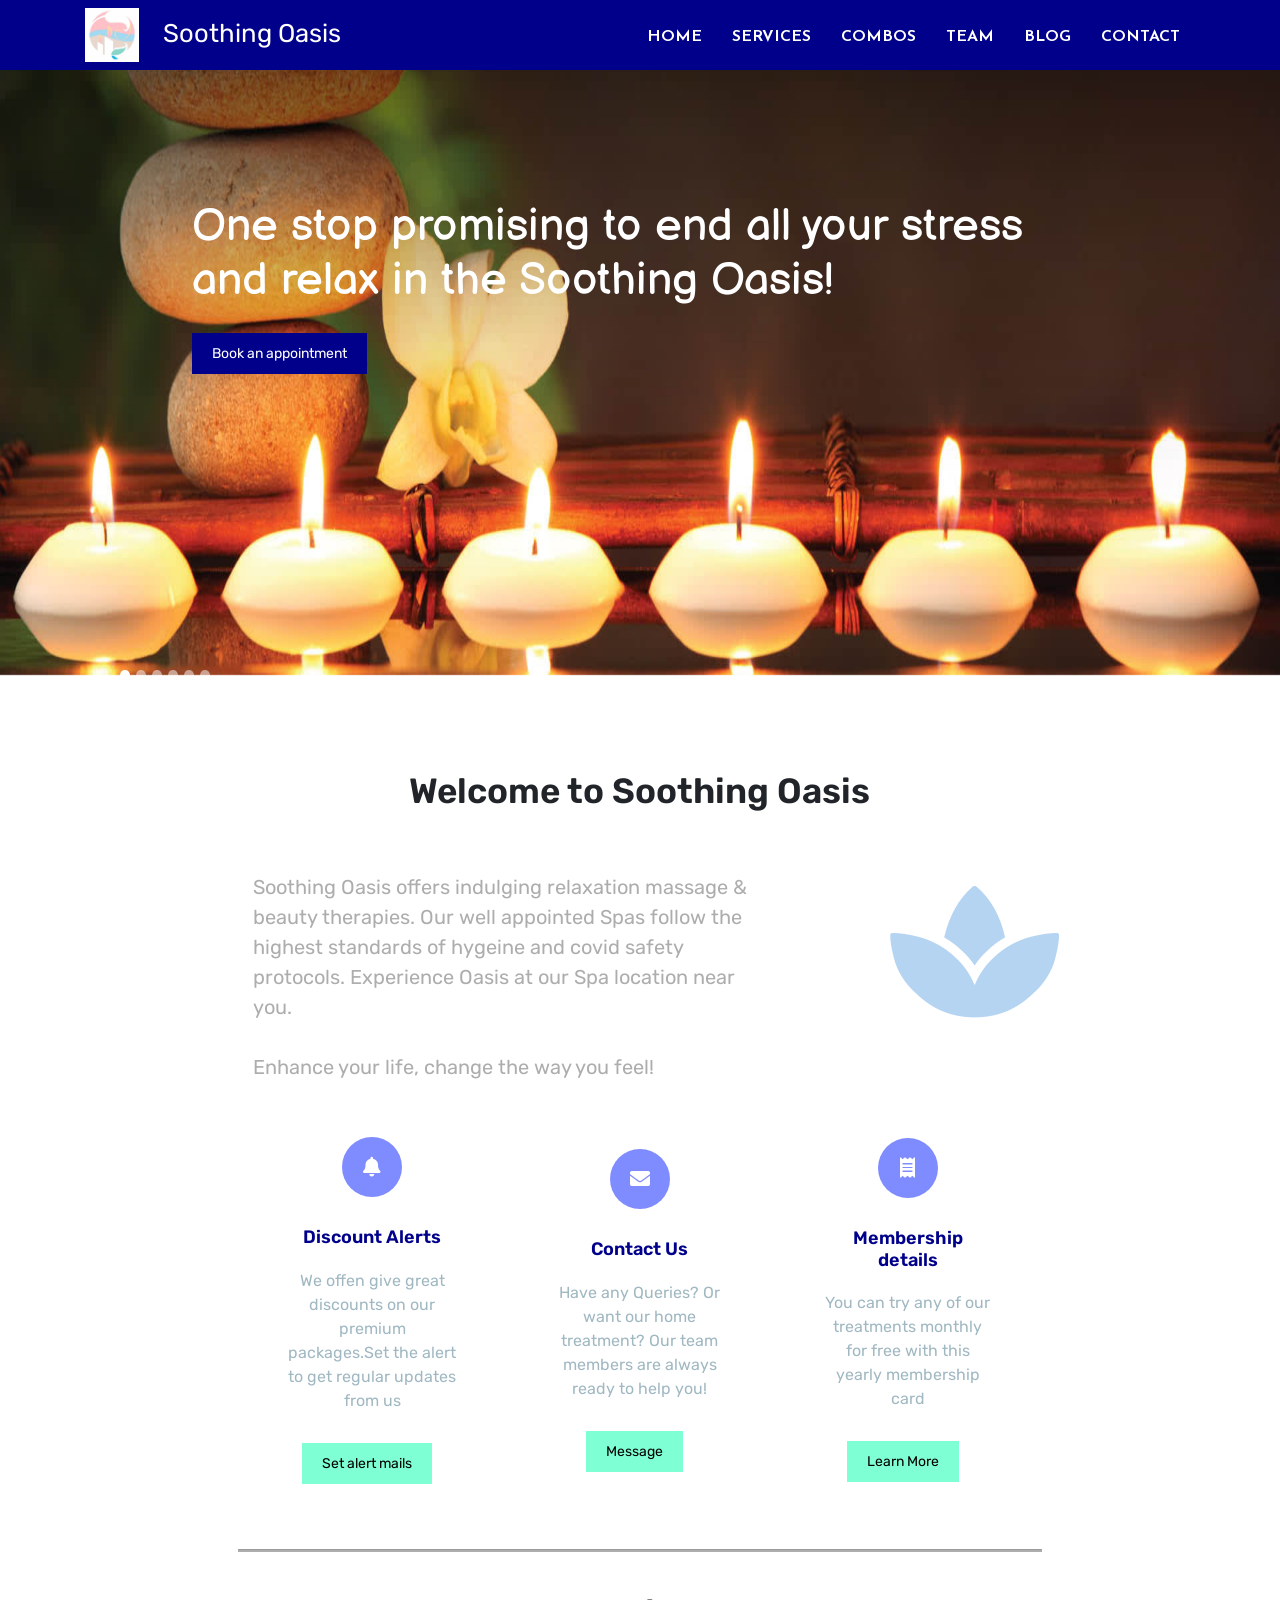
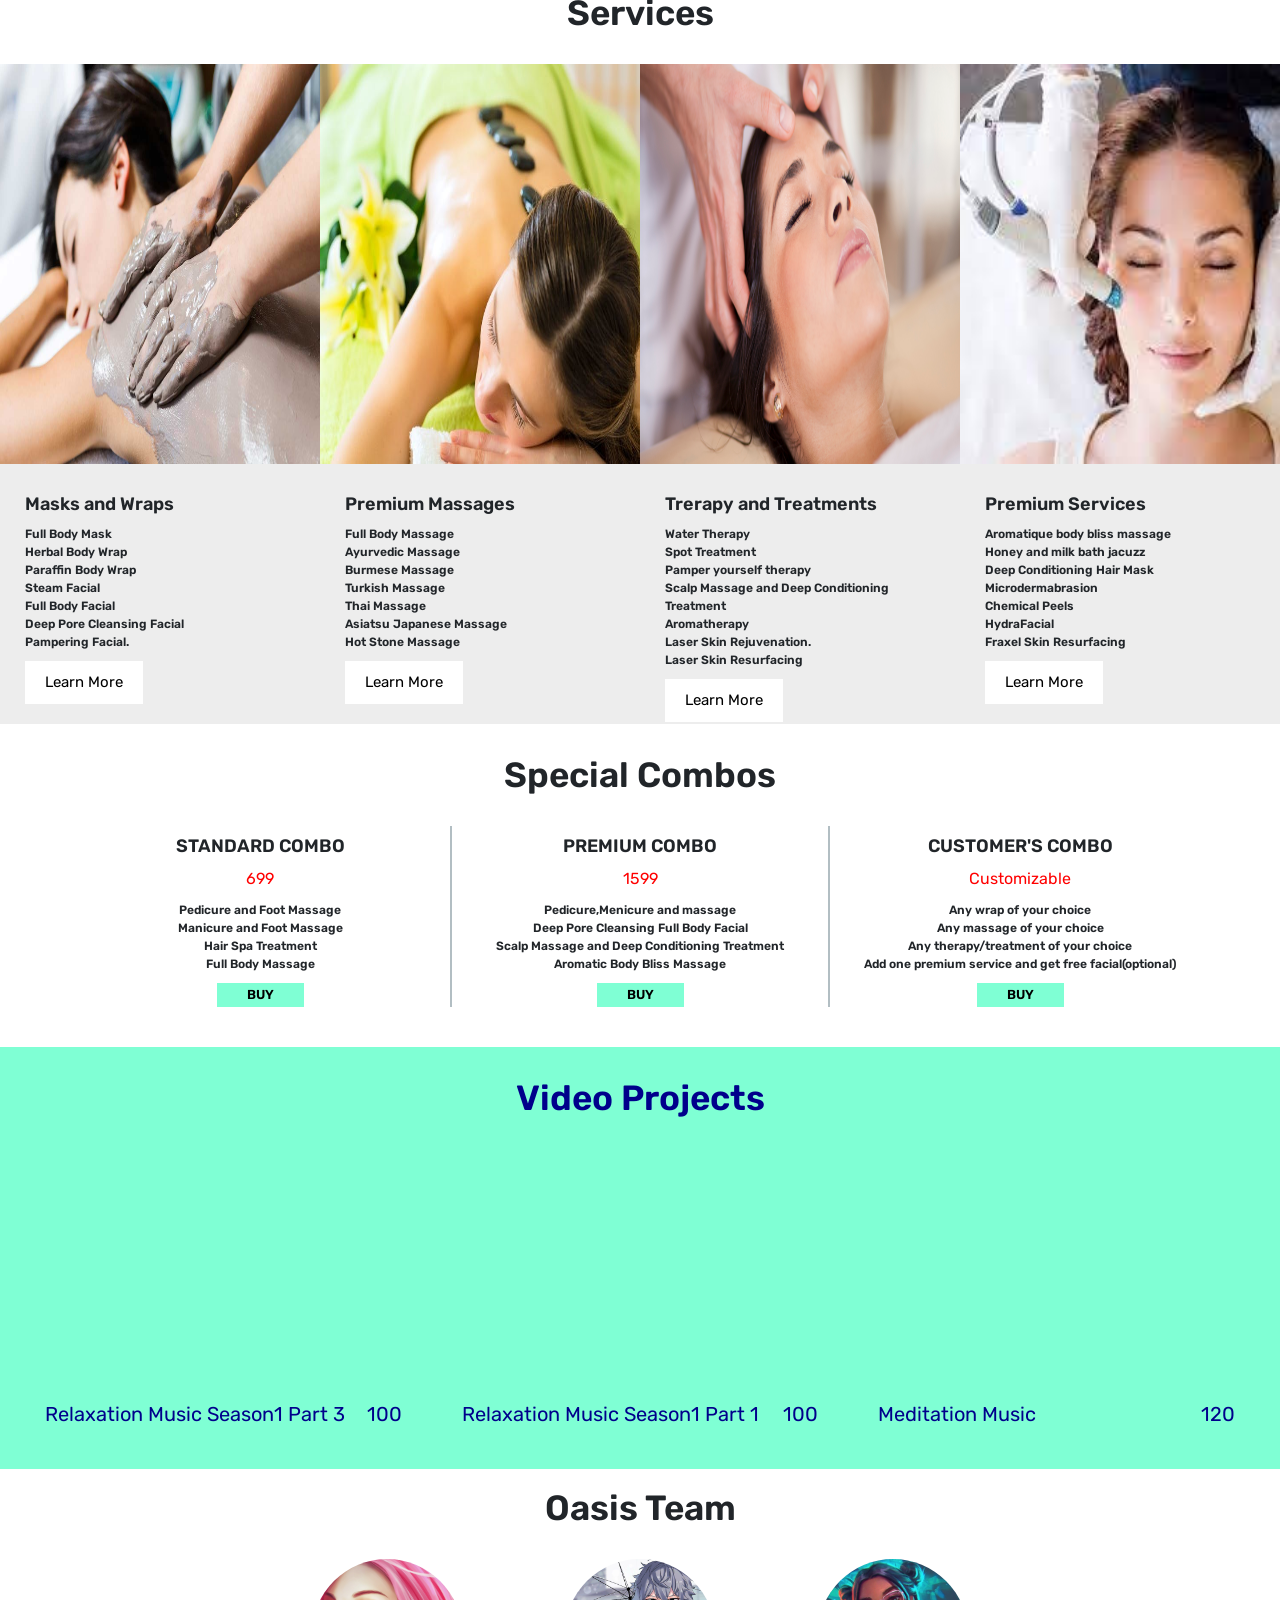
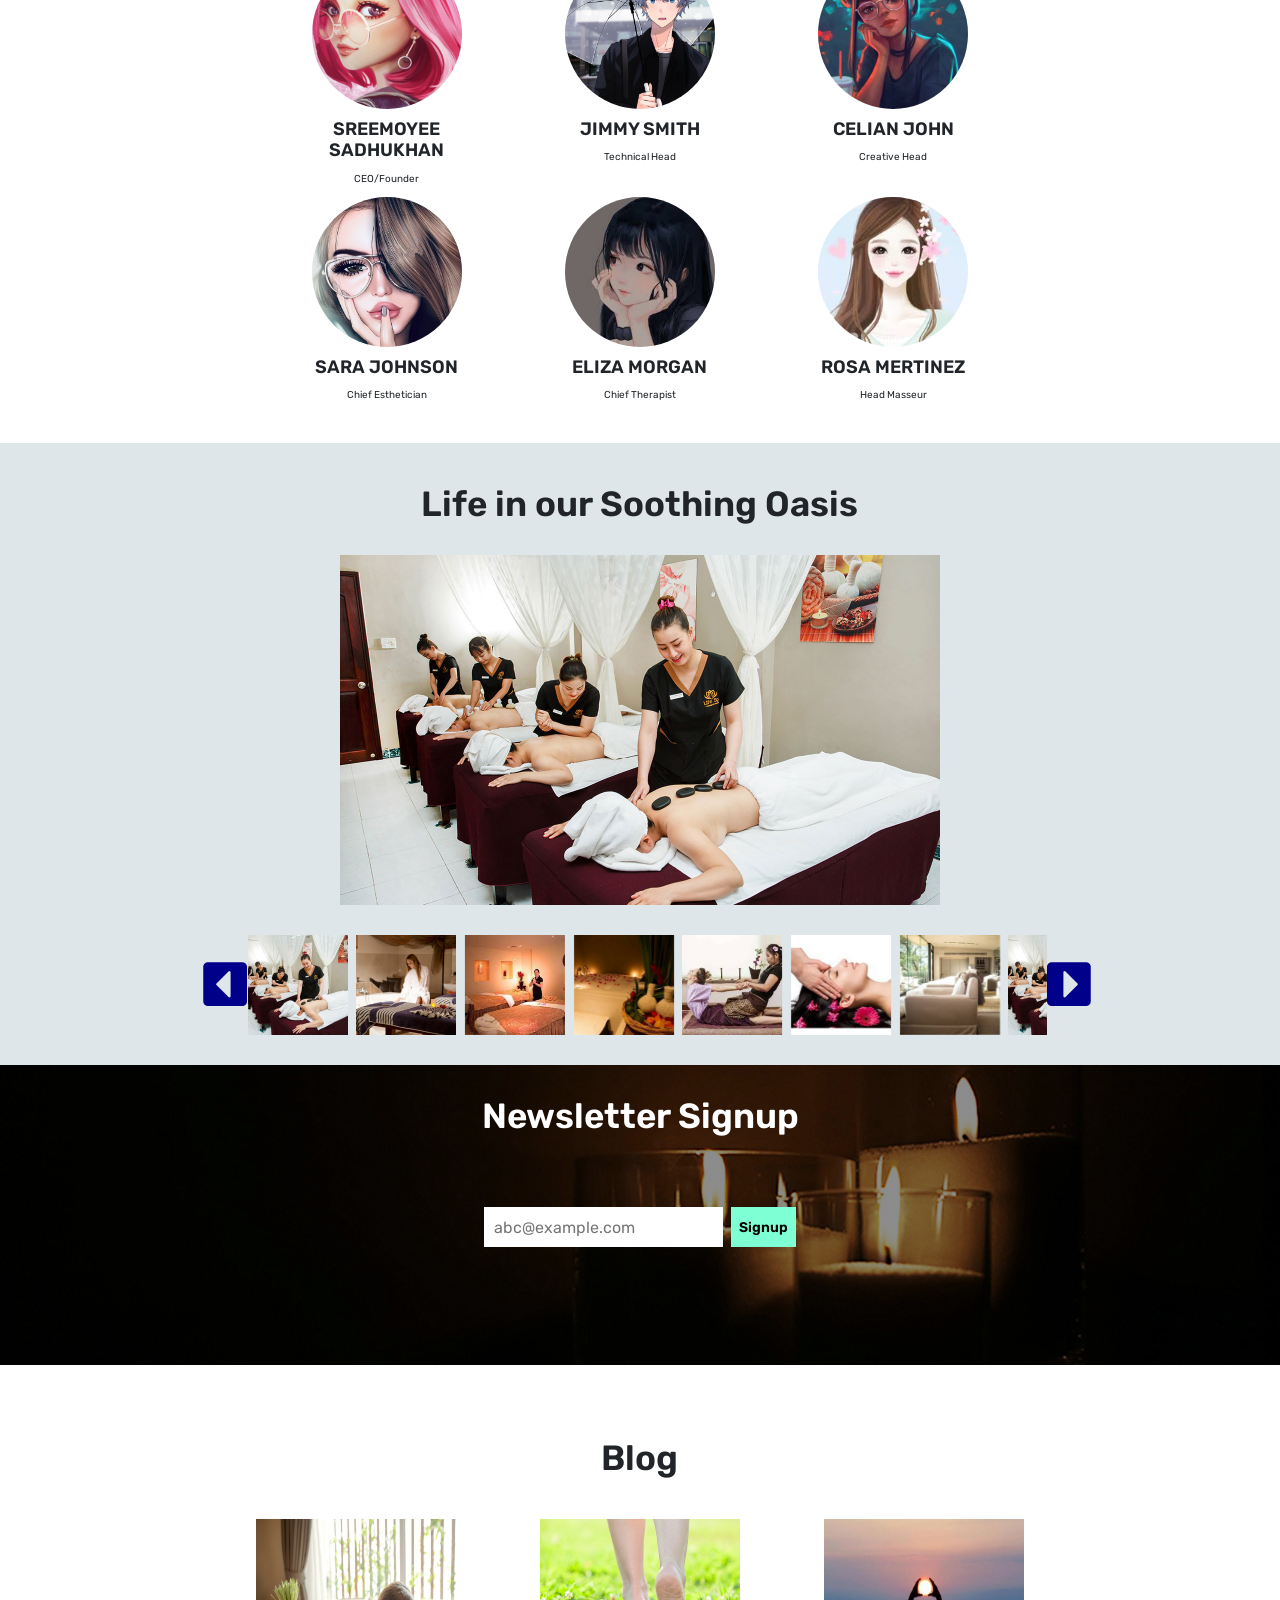
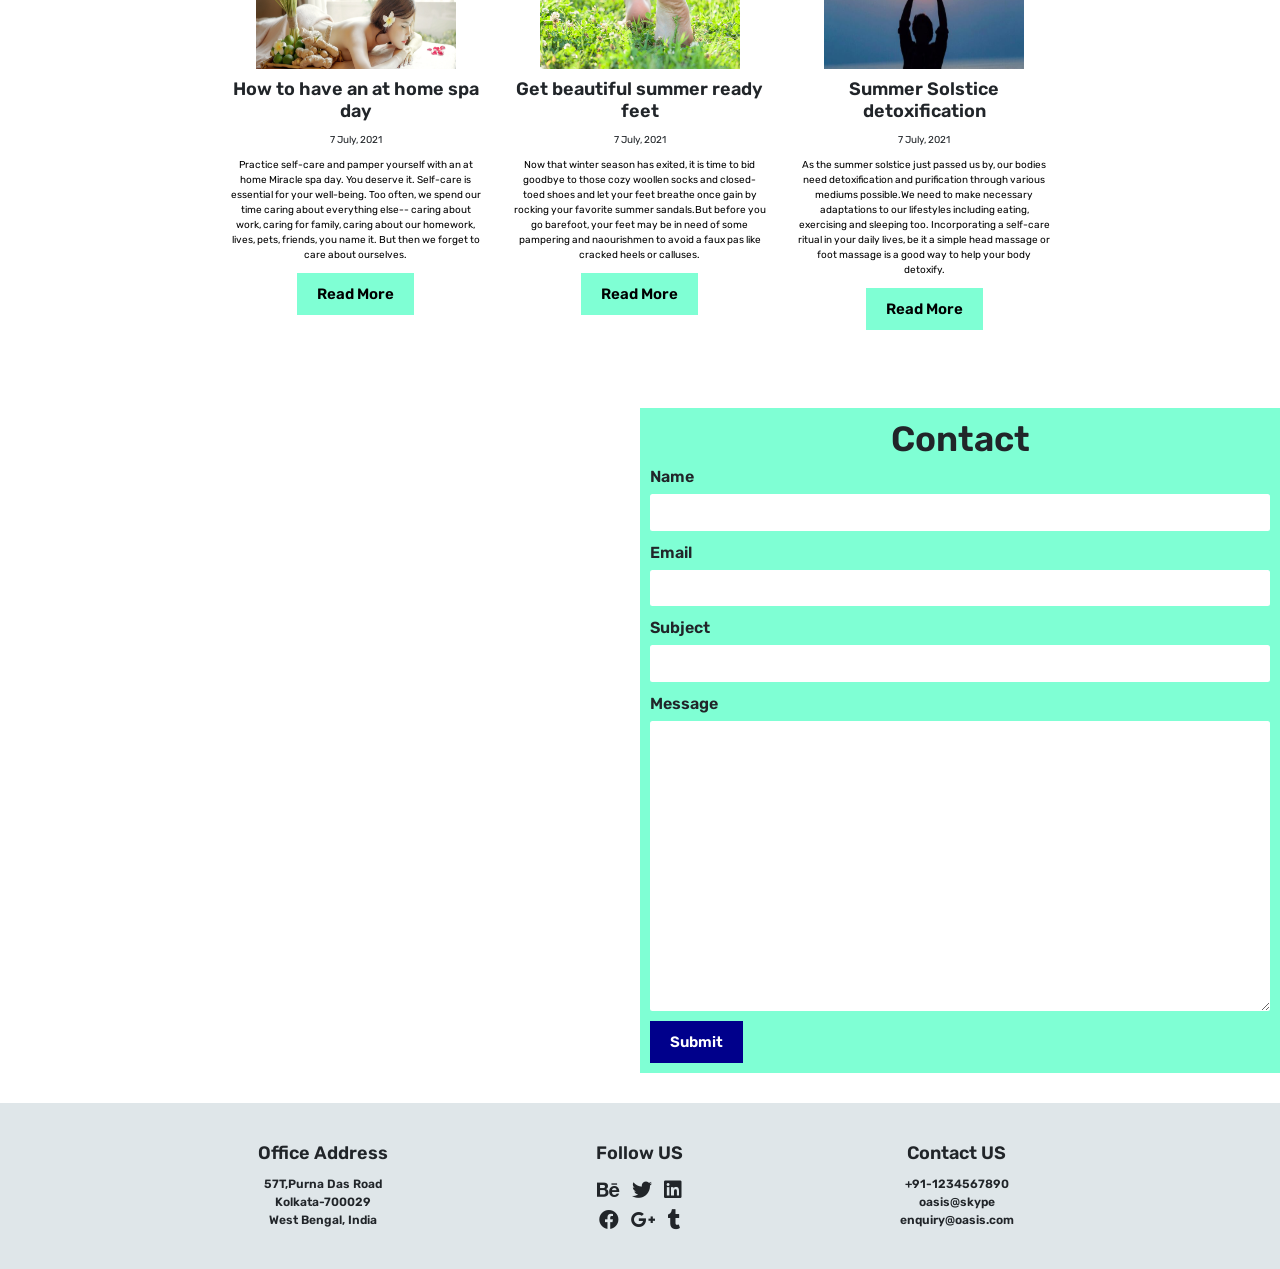
<file: task-1/index.html>
<!DOCTYPE html>
<html lang="en">

<head>
  <meta charset="UTF-8">
  <meta http-equiv="X-UA-Compatible" content="IE=edge">
  <meta name="viewport" content="width=device-width, initial-scale=1.0">
  <title>LGM TASK1</title>

  <!-- Bootstrap CDN  -->
  <link rel="stylesheet" href="https://cdn.jsdelivr.net/npm/bootstrap@4.6.0/dist/css/bootstrap.min.css">
  <!-- Font Awesome -->
  <link rel="stylesheet" href="https://use.fontawesome.com/releases/v5.1.0/css/all.css">
  <!-- Owl-carousel CDN -->
  <link rel="stylesheet" href="https://cdnjs.cloudflare.com/ajax/libs/OwlCarousel2/2.3.4/assets/owl.carousel.min.css"
    integrity="sha512-tS3S5qG0BlhnQROyJXvNjeEM4UpMXHrQfTGmbQ1gKmelCxlSEBUaxhRBj/EFTzpbP4RVSrpEikbmdJobCvhE3g=="
    crossorigin="anonymous" referrerpolicy="no-referrer" />
  <link rel="stylesheet"
    href="https://cdnjs.cloudflare.com/ajax/libs/OwlCarousel2/2.3.4/assets/owl.theme.default.min.css"
    integrity="sha512-sMXtMNL1zRzolHYKEujM2AqCLUR9F2C4/05cdbxjjLSRvMQIciEPCQZo++nk7go3BtSuK9kfa/s+a4f4i5pLkw=="
    crossorigin="anonymous" referrerpolicy="no-referrer" />
  <!-- Custom CSS -->
  <link rel="stylesheet" href="style.css">
</head>


<body>
  <!-- Header Section -->
  <header id="header">
    <nav class="navbar navbar-expand-lg navbar-light fixed-top" id="navbar">
      <div class="container">
        <a class="navbar-brand" href="#"><img id="logo" src="images/logo.jpg" alt="logo">&nbsp;&nbsp;&nbsp;&nbsp;Soothing Oasis</a>
        <button class="navbar-toggler" type="button" data-toggle="collapse" data-target="#navbarSupportedContent"
          aria-controls="navbarSupportedContent" aria-expanded="false" aria-label="Toggle navigation">
          <span class="navbar-toggler-icon"></span>
        </button>

        <div class="collapse navbar-collapse" id="navbarSupportedContent">
          <ul class="navbar-nav ml-auto">
            <li class="nav-item active">
              <a class="nav-link" href="#home">HOME </a>
            </li>
            <li class="nav-item">
              <a class="nav-link" href="#services">SERVICES</a>
            </li>
            <li class="nav-item">
              <a class="nav-link" href="#combos">COMBOS</a>
            </li>
            <li class="nav-item">
              <a class="nav-link" href="#team">TEAM</a>
            </li>
            <li class="nav-item">
              <a class="nav-link" href="#blog">BLOG</a>
            </li>
            <li class="nav-item">
              <a class="nav-link" href="#contact">CONTACT</a>
            </li>

          </ul>
        </div>
      </div>
    </nav>
    <div id="carouselExampleIndicators" class="carousel slide" data-ride="carousel" data-interval="4000">
      <ol class="carousel-indicators">
        <li data-target="#carouselExampleIndicators" data-slide-to="0" class="active"></li>
        <li data-target="#carouselExampleIndicators" data-slide-to="1"></li>
        <li data-target="#carouselExampleIndicators" data-slide-to="2"></li>
        <li data-target="#carouselExampleIndicators" data-slide-to="3"></li>
        <li data-target="#carouselExampleIndicators" data-slide-to="4"></li>
        <li data-target="#carouselExampleIndicators" data-slide-to="5"></li>
      </ol>
      <div class="carousel-inner">
        <div class="carousel-item active">
          <img src="images/banner1.jpg" class="d-block w-100" alt="banner1">
          <div class="carousel-caption">
            <h1>One stop promising to end all your stress<br>and relax in the Soothing Oasis!</h1>
            <button>Book an appointment </button>
          </div>
        </div>
        <div class="carousel-item">
          <img src="images/banner2.jpg" class="d-block w-100" alt="banner2">
          <div class="carousel-caption">
            <h1 style="color:green;">Spa and Relax<br>in our Oasis!</h1>
            <button>Book an appointment</button>
          </div>
        </div>
        <div class="carousel-item">
          <img src="images/banner3.jpg" class="d-block w-100" alt="banner3">
          <div class="carousel-caption">
            <h1 style="color:yellow;">Rejuvanating experience<br>starts the moment you walk in!</h1>
            <button>Book an appointment </button>
          </div>
        </div>
        <div class="carousel-item">
          <img src="images/banner4.jpg" class="d-block w-100" alt="banner4">
          <div class="carousel-caption">
            <h1 style="color:aqua;">We are always ready to take you <br>on a journey of tranquility.</h1>
            <button>Book an appointment </button>
          </div>
        </div>
        <div class="carousel-item">
          <img src="images/banner5.jpg" class="d-block w-100" alt="banner5">
          <div class="carousel-caption">
            <h1 style="color:pink;">Enjoy our<br> Exclusive Treatments!</h1>
            <button>Book an appointment </button>
          </div>
        </div>
        <div class="carousel-item">
          <img src="images/banner6.jpg" class="d-block w-100" alt="banner6">
          <div class="carousel-caption">
            <h1>Relax your<br>body and soul!</h1>
            <button>Book an appointment </button>
          </div>
        </div>
      </div>
    </div>
  </header>

  <!-- Main Section -->
  <main>
    <!-- Home section -->
    <section id="home">
    <br><br><br>
      <div class="container-fluid p-5">
        <div class="row">
          <div class="col-md-8 col-12 mx-auto mt-3">
            <h1 class="text-center heading my-3">Welcome to Soothing Oasis</h1>
            <div class="row mt-5 mx-auto d-flex justify-content-between align-items-center first_row pt-5">
              <div class="col-md-8 col-12 d-flex justify-content-center">
                <p>
                   Soothing Oasis offers indulging relaxation massage & beauty therapies.
                   Our well appointed Spas follow the highest standards of hygeine and covid safety protocols.
                   Experience Oasis at our Spa location near you.
                   <br><br>
                   Enhance your life, change the way you feel!
                </p>
              </div>
              <div class="col-md-2 col-12 icon_spa">
                <i class="fas fa-spa"></i>
              </div>
            </div>
            <div class="row mt-5 d-flex justify-content-between align-items-center second_row mx-auto text-center">
              <div class="col-md-3 col-10 d-flex justify-content-center align-items-center flex-column mx-auto mt-2">
                <div class="icon">
                  <i class="fas fa-bell"></i>
                </div>
                <h5>Discount Alerts</h5>
                <p>We offen give great discounts on our premium packages.Set the alert to get regular updates from us</p>
                <button>Set alert mails</button>
              </div>
              <div class="col-md-3 col-10 d-flex justify-content-center align-items-center flex-column mx-auto mt-2">
                <div class="icon">
                  <i class="fas fa-envelope"></i>
                </div>
                <h5>Contact Us</h5>
                <p>Have any Queries? Or want our home treatment? Our team members are always ready to help you!</p>
                <button>Message</button>
              </div>
              <div class="col-md-3 col-10 d-flex justify-content-center align-items-center flex-column mx-auto mt-2">
                <div class="icon">
                  <i class="fas fa-receipt"></i>
                </div>
                <h5>Membership details</h5>
                <p>You can try any of our treatments monthly for free with this yearly membership card</p>
                <button>Learn More</button>
              </div>
            </div>
            <br>
            <hr style="background: #adadad; height: 0.2rem !important; margin-top: 5rem !important;">
          </div>
        </div>
    </section>

    <!-- Services Section -->
    <section id="services">
    <br><br><br><br><br><br>
      <div class="container-fluid">
        <div class="row pb-5">
          <div class="col-md-12 col-12">
            <h1 class="heading">Services</h1>
            <div class="row mt-5">
              <div class="col-md-3 col-12 p_container mx-auto">
                <img src="images/p1.jpg" alt="Service1" class="img-fluid">
                <div class="p_description">
                  <h5>Masks and Wraps</h5>
                  <p>
                    <ul>
                      <li>Full Body Mask</li>
                      <li>Herbal Body Wrap</li>
                      <li>Paraffin Body Wrap</li>
                      <li>Steam Facial</li>
                      <li>Full Body Facial</li>
                      <li>Deep Pore Cleansing Facial</li>
                      <li>Pampering Facial.</li>
                    </ul>
                  </p>
                  <button>Learn More</button>
                </div>
              </div>
              <div class="col-md-3 col-12 p_container mx-auto">
                <img src="images/p2.jpg" alt="Service2" class="img-fluid">
                <div class="p_description">
                  <h5>Premium Massages</h5>
                  <p>
                    <ul>
                      <li>Full Body Massage</li>
                      <li>Ayurvedic Massage</li>
                      <li>Burmese Massage</li>
                      <li>Turkish Massage</li>
                      <li>Thai Massage</li>
                      <li>Asiatsu Japanese Massage</li>
                      <li>Hot Stone Massage</li>
                    </ul>
                  </p>
                  <button>Learn More</button>
                </div>
              </div>
              <div class="col-md-3 col-12 p_container mx-auto">
                <img src="images/p3.jpg" alt="Service3" class="img-fluid">
                <div class="p_description">
                  <h5>Trerapy and Treatments</h5>
                  <p>
                    <ul>
                      <li>Water Therapy</li>
                      <li>Spot Treatment</li>
                      <li>Pamper yourself therapy</li>
                      <li>Scalp Massage and Deep Conditioning Treatment</li>
                      <li>Aromatherapy</li>
                      <li>Laser Skin Rejuvenation.</li>
                      <li>Laser Skin Resurfacing</li>
                    </ul>
                  </p>
                  <button>Learn More</button>
                </div>
              </div>
              <div class="col-md-3 col-12 p_container mx-auto">
                <img src="images/p4.jpg" alt="Service4" class="img-fluid">
                <div class="p_description">
                  <h5>Premium Services</h5>
                  <p>
                    <ul>
                      <li>Aromatique body bliss massage</li>
                      <li>Honey and milk bath jacuzz</li>
                      <li>Deep Conditioning Hair Mask</li>
                      <li>Microdermabrasion</li>
                      <li>Chemical Peels</li>
                      <li>HydraFacial</li>
                      <li>Fraxel Skin Resurfacing</li>
                    </ul>
                  </p>
                  <button>Learn More</button>
                </div>
              </div>
            </div>
          </div>
        </div>
      </div>
    </section>

    <!-- Combos Section -->
    <section id="combos">
    <br><br><br><br>
      <div class="container py-5 mb-3">
        <div class="row">
          <div class="col-md-12 col-10 mx-auto">
            <h1 class="heading">Special Combos</h1>
            <div class="row mt-5">
              <div class="col-md-4 col-11 mx-auto text-center combo_container">
                <h5>STANDARD COMBO</h5>
                <p id="price">699</p>
                <ul>
                  <li>Pedicure and Foot Massage</li>
                  <li>Manicure and Foot Massage</li>
                  <li>Hair Spa Treatment</li>
                  <li>Full Body Massage</li>
                </ul>
                <button>BUY</button>
              </div>
              <div class="col-md-4 col-11 mx-auto text-center combo_container">
                <h5>PREMIUM COMBO</h5>
                <p id="price">1599</p>
                <ul>
                  <li>Pedicure,Menicure and massage</li>
                  <li>Deep Pore Cleansing Full Body Facial</li>
                  <li>Scalp Massage and Deep Conditioning Treatment</li>
                  <li>Aromatic Body Bliss Massage</li>
                </ul>
                <button>BUY</button>
              </div>
              <div class="col-md-4 col-11 mx-auto text-center combo_container">
                <h5>CUSTOMER'S COMBO</h5>
                <p id="price">Customizable</p>
                <ul>
                  <li>Any wrap of your choice</li>
                  <li>Any massage of your choice</li>
                  <li>Any therapy/treatment of your choice</li>
                  <li>Add one premium service and get free facial(optional)</li>
                </ul>
                <button>BUY</button>
              </div>
            </div>
          </div>
        </div>
      </div>
    </section>

    <!-- Video Lecture Section -->
    <section id="video_projects">
      <div class="container-fluid py-5" style="background: aquamarine;">
        <div class="row">
          <div class="col-md-12 col-11 mx-auto">
            <h1 class="heading" style="color: darkblue;">Video Projects</h1>
          </div>
        </div>
        <div class="owl-carousel owl-theme mt-5">
          <div class="item">
            <div class="video" style="margin: 0 3rem !important;">
              <iframe width="430" height="240" src="https://www.youtube.com/embed/bZeW0vNdDWM" 
              title="YouTube video player" frameborder="0" allow="accelerometer; autoplay; clipboard-write; encrypted-media; gyroscope; picture-in-picture" 
              allowfullscreen></iframe>
              <div class="caption d-flex justify-content-between text-white">
                <p>Relaxation Music Season1 Part 3</p>
                <p>100</p>
              </div>
            </div>
          </div>
          <div class="item">
            <div class="video" style="margin: 0 3rem !important;">
              <iframe width="430" height="240" src="https://www.youtube.com/embed/gmxVMEOAzeM" title="YouTube video player" frameborder="0" 
              allow="accelerometer; autoplay; clipboard-write; encrypted-media; gyroscope; picture-in-picture" allowfullscreen></iframe>
              <div class="caption d-flex justify-content-between text-white">
                <p>Relaxation Music Season1 Part 1</p>
                <p>100</p>
              </div>
            </div>
          </div>
          <div class="item">
            <div class="video" style="margin: 0 3rem !important;">
              <iframe width="430" height="240" src="https://www.youtube.com/embed/AImuCtIokl0" title="YouTube video player" 
              frameborder="0" allow="accelerometer; autoplay; clipboard-write; encrypted-media; gyroscope; picture-in-picture" 
              allowfullscreen></iframe>
              <div class="caption d-flex justify-content-between text-white">
                <p>Meditation Music</p>
                <p>120</p>
              </div>
            </div>
          </div>
          <div class="item">
            <div class="video" style="margin: 0 3rem !important;">
              <iframe width="430" height="240" src="https://www.youtube.com/embed/IAhqlFG4s5w" title="YouTube video player" 
              frameborder="0" allow="accelerometer; autoplay; clipboard-write; encrypted-media; gyroscope; picture-in-picture" 
              allowfullscreen></iframe>
              <div class="caption d-flex justify-content-between text-white">
                <p>Relaxation Music Season2</p>
                <p>99</p>
              </div>
            </div>
          </div>
          <div class="item">
            <div class="video" style="margin: 0 3rem !important;">
              <iframe width="430" height="240" src="https://www.youtube.com/embed/2CnV7OqC8so" title="YouTube video player" 
              frameborder="0" allow="accelerometer; autoplay; clipboard-write; encrypted-media; gyroscope; picture-in-picture" 
              allowfullscreen></iframe>
              <div class="caption d-flex justify-content-between text-white">
                <p>Relaxation Music Season3</p>
                <p>149</p>
              </div>
            </div>
          </div>
        </div>

      </div>

    </section>

    <!-- Soothing Oasis Team Section -->
    <section id="team">
    <br><br><br><br>
      <div class="container py-5">
        <div class="row">
          <div class="col-md-8 col-11 mx-auto">
            <h1 class="heading">Oasis Team</h1>
            <div class="row mt-5">
              <div class="col-md-4 col-11 mx-auto text-center card_container">
                <img src="images/pro1.jpg" alt="Member1" class="img-fluid image">
                <div class="social_icons">
                  <i class="fab fa-facebook"></i>
                  <i class="fab fa-instagram"></i>
                  <i class="fab fa-twitter"></i>
                </div>
                <h5>SREEMOYEE SADHUKHAN</h5>
                <p>CEO/Founder</p>
              </div>
              <div class="col-md-4 col-11 mx-auto text-center card_container">
                <img src="images/pro2.jpg" alt="Member2" class="img-fluid image">
                <div class="social_icons">
                  <i class="fab fa-facebook"></i>
                  <i class="fab fa-instagram"></i>
                  <i class="fab fa-twitter"></i>
                </div>
                <h5>JIMMY SMITH</h5>
                <p>Technical Head</p>
              </div>
              <div class="col-md-4 col-11 mx-auto text-center card_container">
                <img src="images/pro3.jpg" alt="Member3" class="img-fluid image">
                <div class="social_icons">
                  <i class="fab fa-facebook"></i>
                  <i class="fab fa-instagram"></i>
                  <i class="fab fa-twitter"></i>
                </div>
                <h5>CELIAN JOHN</h5>
                <p>Creative Head</p>
              </div>
              <div class="col-md-4 col-11 mx-auto text-center card_container">
                <img src="images/pro4.jpg" alt="Member4" class="img-fluid image">
                <div class="social_icons">
                  <i class="fab fa-facebook"></i>
                  <i class="fab fa-instagram"></i>
                  <i class="fab fa-twitter"></i>
                </div>
                <h5>SARA JOHNSON</h5>
                <p>Chief Esthetician</p>
              </div>
              <div class="col-md-4 col-11 mx-auto text-center card_container">
                <img src="images/pro5.jpg" alt="Member5" class="img-fluid image">
                <div class="social_icons">
                  <i class="fab fa-facebook"></i>
                  <i class="fab fa-instagram"></i>
                  <i class="fab fa-twitter"></i>
                </div>
                <h5>ELIZA MORGAN</h5>
                <p>Chief Therapist</p>
              </div>
              <div class="col-md-4 col-11 mx-auto text-center card_container">
                <img src="images/pro6.jpg" alt="Member6" class="img-fluid image">
                <div class="social_icons">
                  <i class="fab fa-facebook"></i>
                  <i class="fab fa-instagram"></i>
                  <i class="fab fa-twitter"></i>
                </div>
                <h5>ROSA MERTINEZ</h5>
                <p>Head Masseur</p>
              </div>
            </div>
          </div>
        </div>
      </div>
    </section>

    <!-- Life in Oasis Section -->
    <section id="LIZ">
      <div class="container-fluid py-5" style="background: #dfe6e9;">
        <div class="row">
          <div class="col-md-8 col-11 mx-auto">
            <h1 class="heading mt-3">Life in our Soothing Oasis</h1>
            <div class="row mt-5">
              <div class="col-md-12 col-12 mx-auto text-center">
                <img src="images/t1.jpg" alt="Team1" class="img-fluid" id="main_image">
              </div>
            </div>
            <div id="lifepics">
            <i class="fas fa-caret-square-left prev" onclick="prev()"></i>
            <div class="owl-carousel owl-theme mt-5 owl_carousel">
              <div class="item">
                <div class="image"> <img src="images/t1.jpg" alt="team" onclick="changePic('images/t1.jpg')"></div>
              </div>
              <div class="item">
                <div class="image"> <img src="images/t2.jpg" alt="team" onclick="changePic('images/t2.jpg')"></div>
              </div>
              <div class="item">
                <div class="image"> <img src="images/t3.jpg" alt="team" onclick="changePic('images/t3.jpg')"></div>
              </div>
              <div class="item">
                <div class="image"> <img src="images/t4.jpg" alt="team" onclick="changePic('images/t4.jpg')"></div>
              </div>
              <div class="item">
                <div class="image"> <img src="images/t5.jpg" alt="team" onclick="changePic('images/t5.jpg')"></div>
              </div>
              <div class="item">
                <div class="image"> <img src="images/t6.jpg" alt="team" onclick="changePic('images/t6.jpg')"></div>
              </div>
              <div class="item">
                <div class="image"> <img src="images/t7.jpg" alt="team" onclick="changePic('images/t7.jpg')"></div>
              </div>
            </div>
            <i class="fas fa-caret-square-right next" onclick="next()"></i>
            </div>
          </div>
        </div>
      </div>
    </section>

    <!-- Newsletter -->
    <section id="newsletter">
      <div class="container-fluid py-5">
        <div class="row">
          <div class="col-md-12 col-12 mx-auto">
            <h1 class="heading" style="color: #fff;">Newsletter Signup</h1>
            <div class="input_signup">
              <input type="text" placeholder="abc@example.com"><button>Signup</button>
            </div>
          </div>
        </div>
      </div>
    </section>

    <!-- Blog Section -->
    <section id="blog">
    <br><br><br><br>
      <div class="container-fluid py-5">
        <div class="row">
          <div class="col-md-8 col-11 mx-auto">
            <h1 class="heading">Blog</h1>
            <div class="row mt-5">
              <div class="col-md-4 col-11 mx-auto text-center mt-3">
                <img src="images/b1.jpg" alt="Member1" class="img-fluid image">
                <h5>How to have an at home spa day</h5>
                <p>7 July, 2021</p>
                <p style="color: #000;">Practice self-care and pamper yourself with an at home Miracle spa day. You deserve it.
                Self-care is essential for your well-being. Too often, we spend our time caring about everything else-- caring about work, 
                caring for family, caring about our homework, lives, pets, friends, you name it. But then we forget to care about ourselves.</p>
                <button>Read More</button>
              </div>
              <div class="col-md-4 col-11 mx-auto text-center mt-3">
                <img src="images/b2.jpg" alt="Member1" class="img-fluid image">
                <h5>Get beautiful summer ready feet</h5>
                <p>7 July, 2021</p>
                <p style="color: #000;">Now that winter season has exited, it is time to bid goodbye to those 
                cozy woollen socks and closed-toed shoes and let your feet breathe once gain by rocking your 
                favorite summer sandals.But before you go barefoot, your feet may be in need of some pampering 
                and naourishmen to avoid a faux pas like cracked heels or calluses.</p>
                <button>Read More</button>
              </div>
              <div class="col-md-4 col-11 mx-auto text-center mt-3">
                <img src="images/b3.jpg" alt="Member1" class="img-fluid image">
                <h5>Summer Solstice detoxification</h5>
                <p>7 July, 2021</p>
                <p style="color: #000;">As the summer solstice just passed us by, our bodies need detoxification and purification through 
                various mediums possible.We need to make necessary adaptations to our lifestyles including eating, 
                exercising and sleeping too. Incorporating a self-care ritual in your daily lives, be it a simple head massage or foot massage 
                is a good way to help your body detoxify.</p>
                <button>Read More</button>
              </div>
            </div>
          </div>
        </div>
      </div>
    </section>

    <!-- Contact Section -->
    <section id="contact">
    <br><br><br>
      <div class="container-fluid py-5">
        <div class="row">
          <div class="col-md-12 col-12 mx-auto">
            <div class="row">
              <div class="col-md-6 col-12 mx-auto">
                <div class="mapouter">
                  <div class="gmap_canvas"><iframe class="gmap_iframe" width="100%" frameborder="0" scrolling="no"
                      marginheight="0" marginwidth="0"
                      src="https://maps.google.com/maps?width=600&amp;height=400&amp;hl=en&amp;q=Kolkata&amp;t=&amp;z=14&amp;ie=UTF8&amp;iwloc=B&amp;output=embed"></iframe><a
                      href="https://www.fridaynightfunkin.net/friday-night-funkin-mods-fnf-play-online/">Friday Night
                      Funkin Mods</a></div>
                </div>
              </div>
              <div class="col-md-6 col-12 mx-auto contact_form p-3">
                <h1 class="heading">Contact</h1>
                <form>
                  <div class="form-group">
                    <label for="name">Name</label>
                    <input type="email" class="form-control" id="name">
                  </div>
                  <div class="form-group">
                    <label for="email">Email</label>
                    <input type="text" class="form-control" id="email">
                  </div>
                  <div class="form-group">
                    <label for="subject">Subject</label>
                    <input type="text" class="form-control" id="subject">
                  </div>
                  <div class="form-group">
                    <label for="message">Message</label>
                    <textarea class="form-control" id="message" cols="30" rows="10"></textarea>
                  </div>
                  <button>Submit</button>
                </form>
              </div>
            </div>
          </div>
        </div>
      </div>
    </section>
  </main>
  <footer>
    <section id="footer" style="background: #dfe6e9;">
      <div class="container py-5">
        <div class="row">
         <div class="col-md-10 col-11 mx-auto">
           <div class="row text-center">
            <div class="col-md-4 col-11">
              <h5>Office Address</h5>
              <ul>
                <li>57T,Purna Das Road</li>
                <li>Kolkata-700029</li>
                <li>West Bengal, India </li>
              </ul>
            </div>
            <div class="col-md-4 col-11">
              <h5>Follow US</h5>
              <div id="smedia">
                <i class="fab fa-behance"></i>
                <i class="fab fa-twitter"></i>
                <i class="fab fa-linkedin"></i>
              </div>
              <div id="smedia">
                <i class="fab fa-facebook"></i>
                <i class="fab fa-google-plus-g"></i>
                <i class="fab fa-tumblr"></i>
              </div>
            </div>
            <div class="col-md-4 col-11">
              <h5>Contact US</h5>
              <ul>
                <li>+91-1234567890</li>
                <li>oasis@skype</li>
                <li>enquiry@oasis.com</li>
              </ul>
            </div>
           </div>
         </div>
        </div>
      </div>
    </section>
  </footer>
  <!-- Bootstrap CDN  -->
  <script src="https://code.jquery.com/jquery-3.5.1.slim.min.js"
    integrity="sha384-DfXdz2htPH0lsSSs5nCTpuj/zy4C+OGpamoFVy38MVBnE+IbbVYUew+OrCXaRkfj"
    crossorigin="anonymous"></script>
  <script src="https://cdn.jsdelivr.net/npm/bootstrap@4.6.0/dist/js/bootstrap.bundle.min.js"
    integrity="sha384-Piv4xVNRyMGpqkS2by6br4gNJ7DXjqk09RmUpJ8jgGtD7zP9yug3goQfGII0yAns"
    crossorigin="anonymous"></script>
  <!-- Owl Carousel -->
  <script src="https://cdnjs.cloudflare.com/ajax/libs/OwlCarousel2/2.3.4/owl.carousel.min.js"
    integrity="sha512-bPs7Ae6pVvhOSiIcyUClR7/q2OAsRiovw4vAkX+zJbw3ShAeeqezq50RIIcIURq7Oa20rW2n2q+fyXBNcU9lrw=="
    crossorigin="anonymous" referrerpolicy="no-referrer"></script>

  <!-- Custom Js -->
  <script src="index.js"></script>
</body>

</html>
<!--video   live in oasis pics carousel    blog-->
</file>
<file: task-1/style.css>
@import url('https://fonts.googleapis.com/css2?family=Balsamiq+Sans&family=Poppins&family=Reem+Kufi&family=Rubik&display=swap');
/* font-family: 'Balsamiq Sans', cursive;
font-family: 'Poppins', sans-serif;
font-family: 'Reem Kufi', sans-serif;
font-family: 'Rubik', sans-serif; */
*{
    margin: 0;
    padding: 0;
    box-sizing: border-box;
    font-family: 'Rubik', sans-serif;
}
html{
    font-size: 62.5%;
    scroll-behavior: smooth;
}
#header{
    transition: 0.5s;
}
#navbar{
    transition: 0.5s;
    background-color: darkblue;
}
h5{
    font-size: 1.8rem !important;
    margin: 1rem 0;
    font-weight: 600;
}
button{
    border: none;
    outline: none;
    background: #fff;
    color: #000;
    font-size: 1.5rem;
    padding: 1rem 2rem;
    transition: 0.5s;
}
li{
    list-style: none;
    font-size: 1.2rem;
    font-weight: 600;
}
.heading{
    font-size: 3.5rem;
    font-family: 'Rubik', sans-serif !important;
    font-weight: 600;
    text-align: center;
}
.carousel-item{
    height: 100vh;
    background-size: cover;
    background-repeat: no-repeat;
    background-position: center;
}
.navbar-brand{
    font-size: 2vw !important;
    color: #fff !important;
}
.navbar-toggler{
    position:absolute;
    right:5vw;
}
#logo{
    width:10%;
    height:100%;
}
.nav-link{
    font-size: 1.6rem;
    padding: 1rem 1.5rem !important;
    color: #fff !important;
    font-family: 'Reem Kufi', sans-serif !important;
    transition: .5s;
}
.nav-link:hover{
    color: aquamarine !important;
}
.carousel-indicators{
    position: absolute;
    bottom: 20rem;
    left: -95rem;
}
.carousel-indicators li{
    height: 1rem;
    width: 1rem;
    border-radius: 50%;
}
.carousel-caption{
    top: 18rem;
    text-align: left;
}
.carousel-caption h1{
    font-size: 4.5rem;
    font-family: 'Balsamiq Sans', cursive;
    word-spacing: 0.1rem;
}
.carousel-caption p{
    font-size: 1.5rem;
    max-width: 60rem;
}
.carousel-caption button{
    background: darkblue;
    color: #fff;
}
.carousel-caption button, .second_row button{
    padding: 1rem 2rem;
    font-size: 1.4rem;
    margin: 2rem 1rem 0 0;
    border: 0;
    outline: none;
    color: #fff;
    transition: .5s;
}
.carousel-caption button:hover{
    background: aquamarine;
    color: #000;
}
.w-100{
    height: 75vh;
}
#home{
    margin-top: -25vh;
}
.first_row p{
    font-size: 2rem;
    color: #adadad;
}
.icon_spa{
    display: flex;
    justify-content: center;
    align-items: center;
    position:relative;
    bottom:30px;
}
.icon_spa i{
    font-size: 15rem !important;
    color: rgba(168, 205, 240, 0.867) !important;
}
.icon{
    text-align: center;
    height: 6rem;
    width: 6rem;
    border-radius: 50%;
    background: rgb(127, 140, 255);
    margin: 1rem 0;
}
.icon i{
    font-size: 2rem;
    line-height: 6rem;
    color: #fff;
}
.second_row button{
    background: aquamarine;
    color: #000;
}
.second_row button:hover{
    background: darkblue;
    color: #fff;
}
.second_row h5{
    font-size: 1.8rem !important;
    color: darkblue;
    margin: 2rem 0;
    font-weight: 600;
}
.second_row p{
    font-size: 1.6rem;
    color: #a0b8c2;
}
#services{
    margin-top: -10vh;
}
.p_container{
    cursor: pointer;
    padding: 0 !important;
    margin: 0 !important;
}
.p_container img{
    height: 40rem !important;
    width: auto !important;
    background-size: cover !important;
    background-position: center !important;
}
.p_description{
    height: 26rem !important; 
    padding: 2rem 2.5rem ;
    background: #ededed;
    transition: 0.5s;
}
.p_container:hover .p_description{
    background: aquamarine;
}
.p_container:hover button{
    background: darkblue;
    color: #fff;
}
#combos{
    margin-top: -10vh;
}
.combo_container button{
    padding: 0.2rem 3rem !important;
    background:aquamarine;
    color: #000;
    font-weight: 600;
    transition: 0.5s;
    font-size: 1.3rem !important;
}
.combo_container button:hover
{
    background: darkblue;
    color: #fff;
}
.combo_container:nth-child(2){
    border-left: 0.2rem solid #b2bec3;
    border-right: 0.2rem solid #b2bec3;
}
#price{
    color:red;
    font-size: 1.6rem;
}
#video_projects .carousel{
    height: 30rem;
}
.video .caption p{
    color:darkblue;
    font-size: 2rem;
}
#team{
    margin-top: -8vh;
}
.card_container .image{
    height: 15rem;
    width: 15rem;
    border-radius: 50%;
    object-fit: cover;
}
.card_container .social_icons{
    position: absolute;
    top: 0;
    left:5.2rem;
    bottom: 0;
    right: 0;
    width: 15rem;
    height:15rem;
    border-radius: 50%;
    background: rgba(127, 255, 212, 0.486);
    display: flex;
    justify-content: space-around;
    align-items: center;
    opacity: 0;
    cursor: pointer;
    transition: 0.5s;
}
.social_icons i{
    color: rgb(22, 18, 18);
    font-size: 2rem;

}
.card_container:hover .social_icons{
    opacity: 1;
}
#LIZ img{
    width: 60rem !important;
    height: 35rem !important;
    object-fit: cover;
}
#LIZ .owl_carousel{
    height: 10rem !important;
    max-width: 80rem !important;
    margin: auto;
}
#LIZ .image img{
    height: 10rem !important;
    width: 10rem !important;
    object-fit: cover;
    cursor: pointer;
}
.prev,.next{
    font-size: 5rem;
    color:darkblue;
    position:relative;
    top:6vh;
}
#lifepics{
    display:flex;
    margin-left: -2vw;
}
#newsletter {
    background: linear-gradient(rgba(0, 0, 0, 0.45),rgba(0, 0, 0, 0.45)), url(images/newsletter_bg.jpg);
    height: 30rem;
    background-size: cover;
    background-position: center;
}
#newsletter .input_signup{
    height: 17rem;
    /* width: 100%; */
    display: flex;
    justify-content: center;
    align-items: center;
}
#newsletter .input_signup input{
    max-width: 35rem;
    height: 4rem;
    border: none;
    outline: none;
    padding: 0 1rem;
    font-size: 1.6rem;
    color: darkblue;
}
#newsletter .input_signup button{
    height: 4rem;
    font-size: 1.4rem;
    margin-left: 0.8rem;
    color: #000;
    font-weight: 600;
    background: aquamarine;
    padding: 1rem 0.8rem;
}
#newsletter .input_signup button:hover {
    background: darkblue;
    color: #fff;
}
#blog{
    margin-top: -2vh;
}
#blog img{
    height: 15rem;
    width: 20rem;
}
#blog button{
    background: aquamarine;
    font-weight: 600;
}
#blog button:hover{
    background: darkblue;
    color:white;
}
#contact{
    margin-top: -3vh;
}
.mapouter {
    position: relative;
    text-align: right;
    width: 100%;
    height: 65rem;
}
.gmap_canvas {
    overflow: hidden;
    background: none !important;
    width: 100%;
    height: 65rem;
}
.gmap_iframe {
    height:65rem !important;
}
#contact .contact_form{
    background: aquamarine;
}
#contact form label{
    font-size: 1.6rem;
    font-weight: 600;
}
#contact form input, #contact form textarea{
  font-size: 1.8rem;
  padding: 1rem 2rem;
  border: none;
  outline: none;
}
#contact form button{
    background: darkblue;
    color: #fff;
    font-weight: 600;
}
#contact form button:hover{
    background: white;
    color: darkblue;
}
#smedia i{
    font-size: 2rem;
    margin:0.5rem;
}
/* Responsive code */
@media(max-width:1206px)
{
    .card_container .social_icons{
        left: 3.2rem;
    }
}
@media(max-width:766px)
{
    .card_container .social_icons{
        left: 15.2rem;
    }
}
@media(max-width:540px)
{
    .card_container:hover .social_icons{
        opacity: 0;
    }
}
</file>
